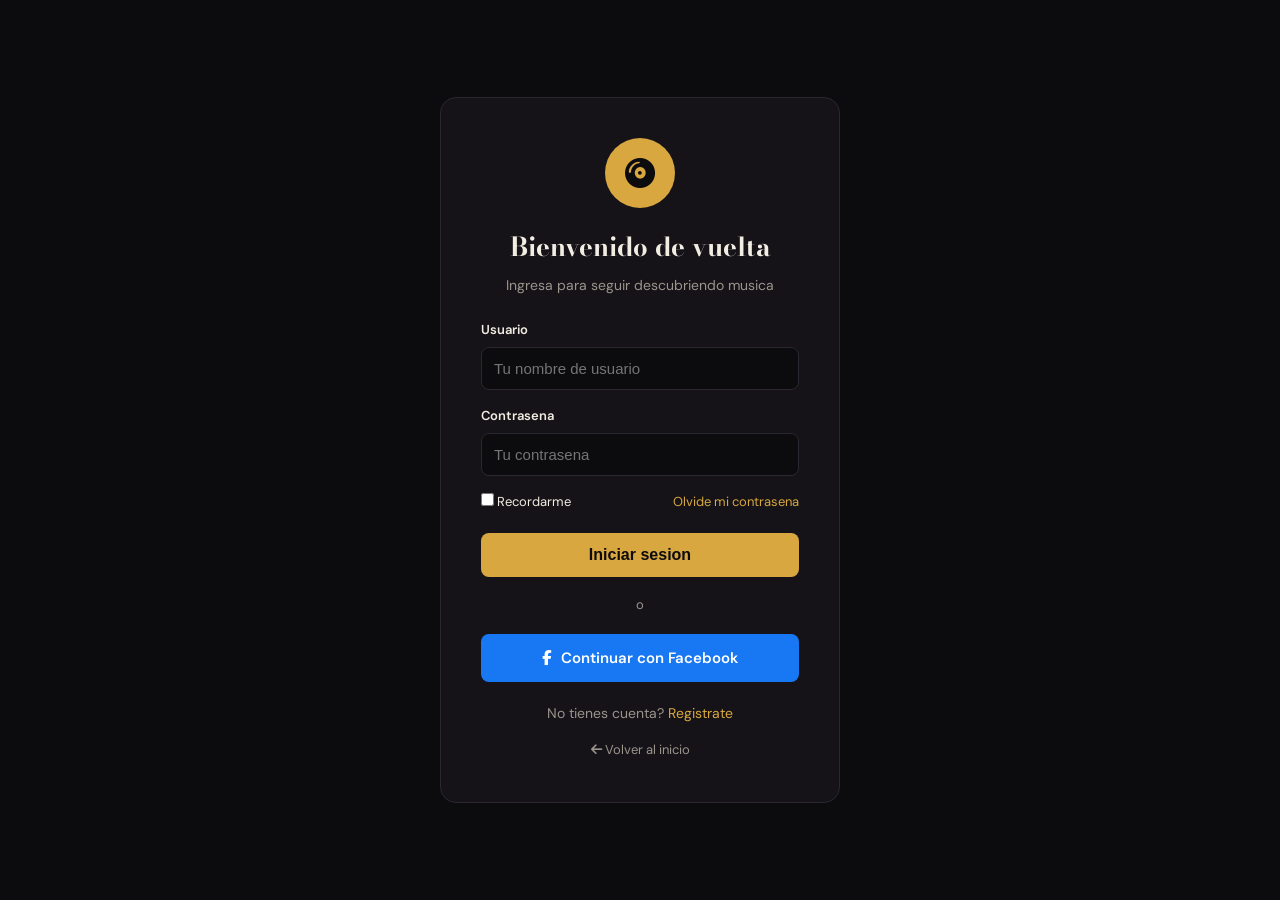
<file: login.html>
<!DOCTYPE html>
<html lang="es">
<head>
    <meta charset="UTF-8">
    <meta name="viewport" content="width=device-width, initial-scale=1.0">
    <title>Iniciar sesion | Melomanos</title>

    <link rel="stylesheet" href="CSS/Style.css">
    <link rel="preconnect" href="https://fonts.googleapis.com">
    <link href="https://fonts.googleapis.com/css2?family=Bodoni+Moda:ital,wght@0,400;0,600;0,700;1,400;1,600&family=DM+Sans:wght@400;500;600;700&display=swap" rel="stylesheet">
    <link rel="stylesheet" href="https://cdnjs.cloudflare.com/ajax/libs/font-awesome/6.5.1/css/all.min.css">
</head>

<body>

    <!-- Pagina de inicio de sesion. Es solo diseno, no procesa datos. -->
    <main class="pagina-auth">
        <div class="auth-tarjeta">

            <div class="avatar"><i class="fa-solid fa-compact-disc"></i></div>
            <h1>Bienvenido de vuelta</h1>
            <p class="subtitulo">Ingresa para seguir descubriendo musica</p>

            <div class="campo">
                <label for="usuario">Usuario</label>
                <input type="text" id="usuario" placeholder="Tu nombre de usuario">
            </div>

            <div class="campo">
                <label for="clave">Contrasena</label>
                <input type="password" id="clave" placeholder="Tu contrasena">
            </div>

            <div class="fila-opciones">
                <label><input type="checkbox"> Recordarme</label>
                <a href="recuperar.html">Olvide mi contrasena</a>
            </div>

            <button class="boton-completo">Iniciar sesion</button>

            <!-- Separador y opcion de iniciar sesion con Facebook -->
            <div class="separador">o</div>
            <a href="#" class="boton-facebook"><i class="fa-brands fa-facebook-f"></i> Continuar con Facebook</a>

            <p class="auth-pie">No tienes cuenta? <a href="registro.html">Registrate</a></p>

            <a href="index.html" class="volver"><i class="fa-solid fa-arrow-left"></i> Volver al inicio</a>

        </div>
    </main>

</body>
</html>
</file>
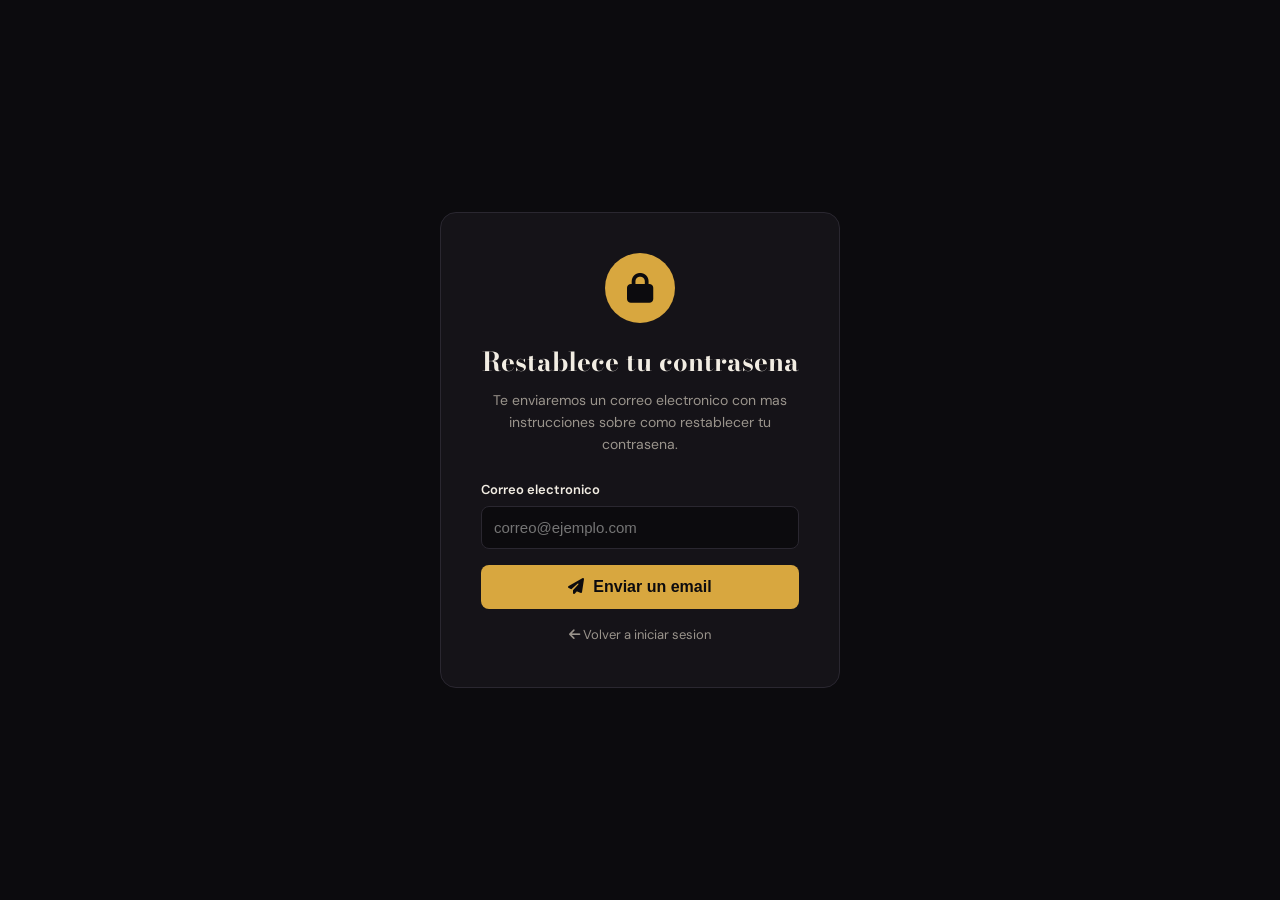
<file: recuperar.html>
<!DOCTYPE html>
<html lang="es">
<head>
    <meta charset="UTF-8">
    <meta name="viewport" content="width=device-width, initial-scale=1.0">
    <title>Restablecer contrasena | Melomanos</title>

    <link rel="stylesheet" href="CSS/Style.css">
    <link rel="preconnect" href="https://fonts.googleapis.com">
    <link href="https://fonts.googleapis.com/css2?family=Bodoni+Moda:ital,wght@0,400;0,600;0,700;1,400;1,600&family=DM+Sans:wght@400;500;600;700&display=swap" rel="stylesheet">
    <link rel="stylesheet" href="https://cdnjs.cloudflare.com/ajax/libs/font-awesome/6.5.1/css/all.min.css">
</head>

<body>

    <!-- Pagina para restablecer la contrasena. Solo diseno. -->
    <main class="pagina-auth">
        <div class="auth-tarjeta">

            <div class="avatar"><i class="fa-solid fa-lock"></i></div>
            <h1>Restablece tu contrasena</h1>
            <p class="subtitulo">Te enviaremos un correo electronico con mas instrucciones sobre como restablecer tu contrasena.</p>

            <div class="campo">
                <label for="correo">Correo electronico</label>
                <input type="email" id="correo" placeholder="correo@ejemplo.com">
            </div>

            <button class="boton-completo">
                <i class="fa-solid fa-paper-plane"></i>&nbsp; Enviar un email
            </button>

            <a href="login.html" class="volver"><i class="fa-solid fa-arrow-left"></i> Volver a iniciar sesion</a>

        </div>
    </main>

</body>
</html>
</file>
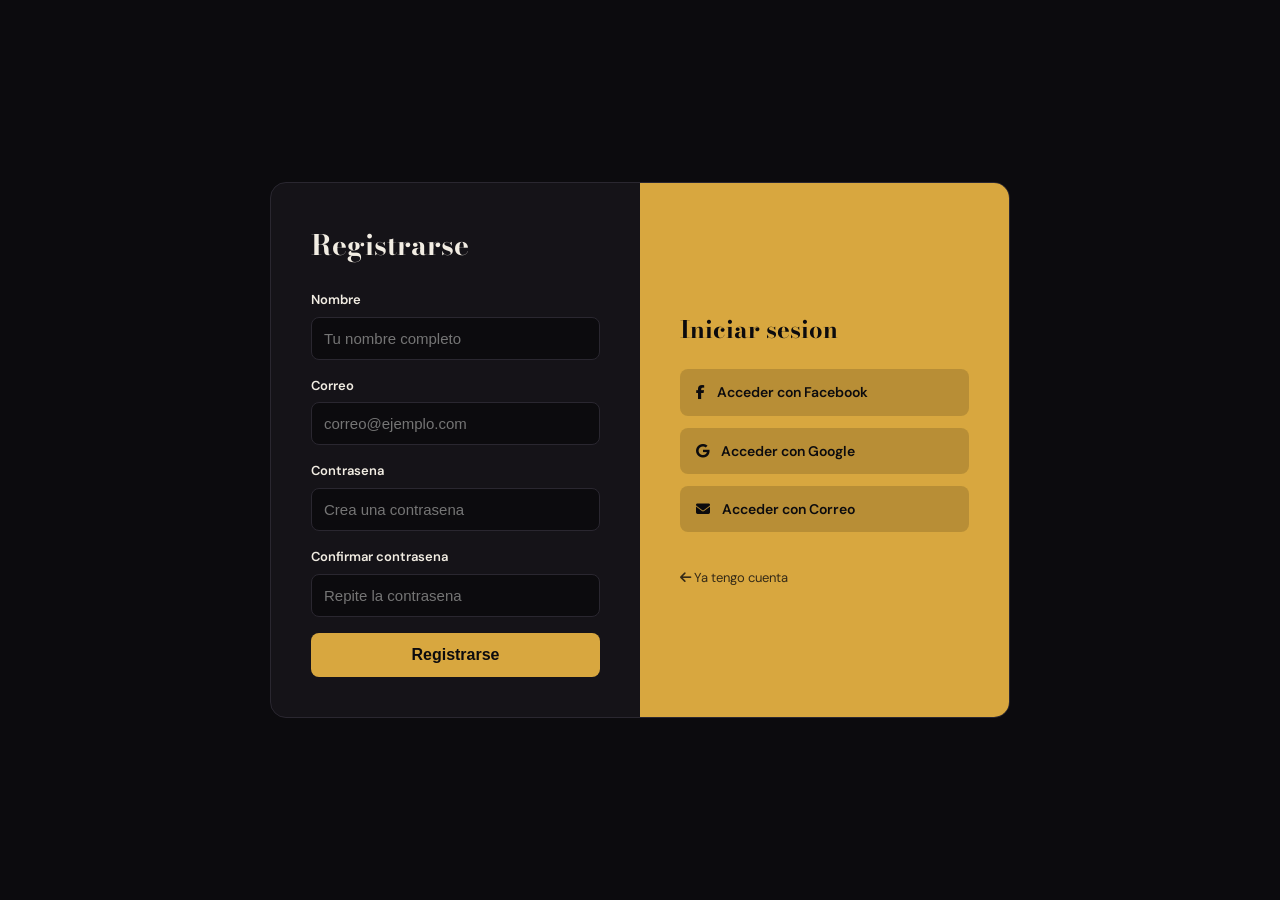
<file: registro.html>
<!DOCTYPE html>
<html lang="es">
<head>
    <meta charset="UTF-8">
    <meta name="viewport" content="width=device-width, initial-scale=1.0">
    <title>Registrarse | Melomanos</title>

    <link rel="stylesheet" href="CSS/Style.css">
    <link rel="preconnect" href="https://fonts.googleapis.com">
    <link href="https://fonts.googleapis.com/css2?family=Bodoni+Moda:ital,wght@0,400;0,600;0,700;1,400;1,600&family=DM+Sans:wght@400;500;600;700&display=swap" rel="stylesheet">
    <link rel="stylesheet" href="https://cdnjs.cloudflare.com/ajax/libs/font-awesome/6.5.1/css/all.min.css">
</head>

<body>

    <!-- Pagina de registro. Es solo diseno, no guarda nada. -->
    <main class="pagina-auth">
        <div class="registro-tarjeta">

            <!-- Panel izquierdo: formulario de registro -->
            <div class="registro-form">
                <h1>Registrarse</h1>

                <div class="campo">
                    <label for="nombre">Nombre</label>
                    <input type="text" id="nombre" placeholder="Tu nombre completo">
                </div>

                <div class="campo">
                    <label for="correo">Correo</label>
                    <input type="email" id="correo" placeholder="correo@ejemplo.com">
                </div>

                <div class="campo">
                    <label for="pass1">Contrasena</label>
                    <input type="password" id="pass1" placeholder="Crea una contrasena">
                </div>

                <div class="campo">
                    <label for="pass2">Confirmar contrasena</label>
                    <input type="password" id="pass2" placeholder="Repite la contrasena">
                </div>

                <button class="boton-completo">Registrarse</button>
            </div>

            <!-- Panel derecho: accesos con redes sociales -->
            <div class="registro-social">
                <h2>Iniciar sesion</h2>

                <a href="#" class="boton-social">
                    <i class="fa-brands fa-facebook-f"></i> Acceder con Facebook
                </a>
                <a href="#" class="boton-social">
                    <i class="fa-brands fa-google"></i> Acceder con Google
                </a>
                <a href="#" class="boton-social">
                    <i class="fa-solid fa-envelope"></i> Acceder con Correo
                </a>

                <a href="login.html" class="volver" style="color:var(--negro); opacity:.8; margin-top:24px;">
                    <i class="fa-solid fa-arrow-left"></i> Ya tengo cuenta
                </a>
            </div>

        </div>
    </main>

</body>
</html>
</file>
<file: CSS/Style.css>
/* ============ MELOMANOS - Estilos (version simple) ============ */

/* --- Variables (colores y tipografias) --- */
:root{
  --negro:#0c0b0e; --carbon:#151318; --hueso:#f2ede3; --gris:#9a948c;
  --oro:#d8a73f; --linea:#2a2730;
  --display:"Bodoni Moda",serif; --texto:"DM Sans",sans-serif;
}

/* --- Reglas generales --- */
*{margin:0;padding:0;box-sizing:border-box;}
body{font-family:var(--texto);background:var(--negro);color:var(--hueso);line-height:1.6;}
a{text-decoration:none;color:inherit;}
img{max-width:100%;display:block;}
.contenedor{width:90%;max-width:1150px;margin:0 auto;}

/* --- Encabezado y menu --- */
.encabezado{border-bottom:1px solid var(--linea);}
.barra-nav{display:flex;align-items:center;justify-content:space-between;padding:18px 0;}
.logo{font-family:var(--display);font-style:italic;font-size:24px;}
.logo h1{font:inherit;margin:0;} /* el h1 del logo toma el tamano de .logo, sin margen extra */
.menu{display:flex;list-style:none;gap:24px;align-items:center;}
.menu a{color:var(--gris);font-size:15px;}
.boton-nav{background:var(--oro);color:var(--negro);padding:9px 20px;border-radius:30px;font-weight:700;}

/* --- Slider --- */
.slider{position:relative;width:100%;height:520px;overflow:hidden;}
.slider-pista{display:flex;height:100%;transition:transform .6s ease;} /* esta transicion mueve el slider, es necesaria */
.slide{min-width:100%;height:100%;position:relative;display:flex;align-items:center;}
.slide-woodkid{background:url('../IMG/woodkid_slider.jpg') center/cover;}
.slide-lowroar{background:url('../IMG/Low-Roar.jpg') center top/cover;}
.slide-magnolian{background:url('../IMG/Magnolian.jpg') center 35%/cover;}
.slide-sufjan{background:url('../IMG/Sufjan_Stevens.jpg') center 35%/cover;}
.slide::before{content:"";position:absolute;inset:0;background:rgba(0,0,0,.5);} /* capa oscura plana para leer el texto */
.slide-texto{position:relative;z-index:2;max-width:600px;padding:0 6%;}
.slide-texto h2{font-family:var(--display);font-size:56px;margin:8px 0 4px;}
.album{font-style:italic;opacity:.85;font-size:20px;margin-bottom:14px;}
.slide-texto p{max-width:460px;opacity:.9;}

/* --- Flechas y puntos del slider --- */
.slider-flecha{position:absolute;top:50%;transform:translateY(-50%);background:rgba(255,255,255,.15);color:var(--hueso);border:none;width:46px;height:46px;border-radius:50%;font-size:18px;cursor:pointer;z-index:3;}
.flecha-izq{left:20px;}
.flecha-der{right:20px;}
.slider-puntos{position:absolute;bottom:22px;left:50%;transform:translateX(-50%);display:flex;gap:10px;z-index:3;}
.punto{width:11px;height:11px;border-radius:50%;background:rgba(255,255,255,.4);border:none;cursor:pointer;}
.punto.activo{background:var(--oro);}

/* --- Etiqueta dorada (se usa en slider y secciones) --- */
.tag{color:var(--oro);text-transform:uppercase;letter-spacing:3px;font-size:12px;font-weight:700;}

/* --- Secciones --- */
.seccion{padding:60px 0;}
.cabecera{margin-bottom:28px;}
.titulo{font-family:var(--display);font-size:34px;margin-top:4px;}

/* --- Canciones --- */
.canciones{display:grid;grid-template-columns:repeat(auto-fill,minmax(200px,1fr));gap:18px;}
.cancion{background:var(--carbon);border:1px solid var(--linea);border-radius:12px;padding:12px;}
.cancion-cover{aspect-ratio:1/1;border-radius:8px;margin-bottom:10px;display:flex;align-items:center;justify-content:center;overflow:hidden;}
.cancion-cover img{width:100%;height:100%;object-fit:cover;} /* la portada llena el cuadro sin deformarse */
.cancion-cover span{font-family:var(--display);font-style:italic;font-size:42px;color:var(--hueso);}
.cancion h3{font-size:15px;}
.cancion p{font-size:13px;color:var(--gris);}

/* --- Colores solidos por artista (sin degradados) --- */
.col-woodkid{background:#6b4a14;}
.col-lowroar{background:#27484f;}
.col-magnolian{background:#4a2330;}
.col-sufjan{background:#3a2f4a;}

/* --- Artistas --- */
.artistas{display:grid;grid-template-columns:repeat(auto-fill,minmax(220px,1fr));gap:18px;}
.artista{background:var(--carbon);border:1px solid var(--linea);border-radius:12px;overflow:hidden;}
.artista-banner{height:110px;display:flex;align-items:center;justify-content:center;}
.artista-banner span{font-family:var(--display);font-style:italic;font-size:48px;color:var(--hueso);}
.artista-info{padding:18px;}
.artista-info h3{font-family:var(--display);font-size:22px;margin:5px 0 8px;}
.artista-info p{color:var(--gris);font-size:14px;}

/* --- Sobre (cita de la pagina) --- */
.sobre-grid{display:grid;grid-template-columns:1fr 1.4fr;gap:48px;align-items:center;}
.sobre-cita blockquote{font-family:var(--display);font-style:italic;font-size:30px;line-height:1.3;margin-top:14px;color:var(--hueso);}
.sobre-texto p{color:var(--gris);margin-bottom:14px;}

/* --- Sobre mi (bio + fotos + mision/vision/valores) --- */
.sobre-personal{margin-top:60px;border-top:1px solid var(--linea);padding-top:50px;}
.sobre-bio{color:var(--gris);font-size:16px;max-width:780px;margin-bottom:32px;}
.fotos{display:grid;grid-template-columns:repeat(4,1fr);gap:18px;margin-bottom:36px;}
.fotos img{width:100%;aspect-ratio:1/1;object-fit:cover;border-radius:10px;border:1px solid var(--linea);}
.mvv{display:grid;grid-template-columns:repeat(auto-fill,minmax(240px,1fr));gap:18px;}
.mvv-bloque{background:var(--carbon);border:1px solid var(--linea);border-radius:12px;padding:26px;}
.mvv-bloque h3{font-family:var(--display);font-size:22px;margin-bottom:10px;color:var(--oro);}
.mvv-bloque p{color:var(--gris);font-size:14px;}

/* --- Footer --- */
.footer{background:#08070a;border-top:1px solid var(--linea);padding:45px 0;}
.footer-grid{display:flex;flex-wrap:wrap;justify-content:space-between;gap:24px;}
.footer-logo{font-family:var(--display);font-style:italic;font-size:22px;margin-bottom:10px;}
.footer p,.footer a{color:var(--gris);font-size:14px;}
.footer h4{margin-bottom:10px;text-transform:uppercase;font-size:14px;color:var(--hueso);}
.footer ul{list-style:none;}
.footer ul li{margin-bottom:6px;}
.redes{display:flex;gap:12px;}
.redes a{width:40px;height:40px;border-radius:50%;background:rgba(255,255,255,.06);display:flex;align-items:center;justify-content:center;color:var(--hueso);}
.footer-base{text-align:center;color:var(--gris);font-size:13px;border-top:1px solid var(--linea);margin-top:28px;padding-top:18px;}

/* --- Formularios (login, registro, recuperar) --- */
.pagina-auth{min-height:100vh;display:flex;align-items:center;justify-content:center;padding:30px;}
.auth-tarjeta{background:var(--carbon);border:1px solid var(--linea);border-radius:16px;padding:40px;width:100%;max-width:400px;text-align:center;}
.avatar{width:70px;height:70px;border-radius:50%;background:var(--oro);color:var(--negro);display:flex;align-items:center;justify-content:center;font-size:30px;margin:0 auto 18px;}
.auth-tarjeta h1{font-family:var(--display);font-size:26px;margin-bottom:6px;}
.subtitulo{color:var(--gris);font-size:14px;margin-bottom:24px;}
.campo{text-align:left;margin-bottom:16px;}
.campo label{display:block;font-size:13px;font-weight:600;margin-bottom:6px;}
.campo input{width:100%;padding:12px;border:1px solid var(--linea);border-radius:8px;background:var(--negro);color:var(--hueso);font-size:15px;}
.fila-opciones{display:flex;justify-content:space-between;font-size:13px;margin-bottom:20px;}
.fila-opciones a{color:var(--oro);}
.boton-completo{width:100%;padding:13px;background:var(--oro);color:var(--negro);border:none;border-radius:8px;font-size:16px;font-weight:700;cursor:pointer;}
.auth-pie{margin-top:20px;font-size:14px;color:var(--gris);}
.auth-pie a{color:var(--oro);}
.volver{display:inline-block;margin-top:16px;font-size:13px;color:var(--gris);}

/* --- Separador "o" y boton de Facebook --- */
.separador{text-align:center;color:var(--gris);font-size:13px;margin:18px 0;}
.boton-facebook{display:flex;align-items:center;justify-content:center;gap:10px;width:100%;padding:12px;background:#1877f2;color:#fff;border-radius:8px;font-weight:600;font-size:15px;}

/* --- Registro (dos columnas) --- */
.registro-tarjeta{display:grid;grid-template-columns:1fr 1fr;max-width:740px;width:100%;background:var(--carbon);border:1px solid var(--linea);border-radius:16px;overflow:hidden;}
.registro-form{padding:40px;}
.registro-form h1{font-family:var(--display);font-size:28px;margin-bottom:22px;}
.registro-social{background:var(--oro);color:var(--negro);padding:40px;display:flex;flex-direction:column;justify-content:center;}
.registro-social h2{font-family:var(--display);font-size:24px;margin-bottom:20px;}
.boton-social{display:flex;align-items:center;gap:12px;background:rgba(0,0,0,.15);color:var(--negro);padding:12px 16px;border-radius:8px;margin-bottom:12px;font-size:14px;font-weight:600;}

/* --- Responsive (pantallas pequenas) --- */
@media(max-width:760px){
  .slide-texto h2{font-size:36px;}
  .registro-tarjeta{grid-template-columns:1fr;}
}
</file>
